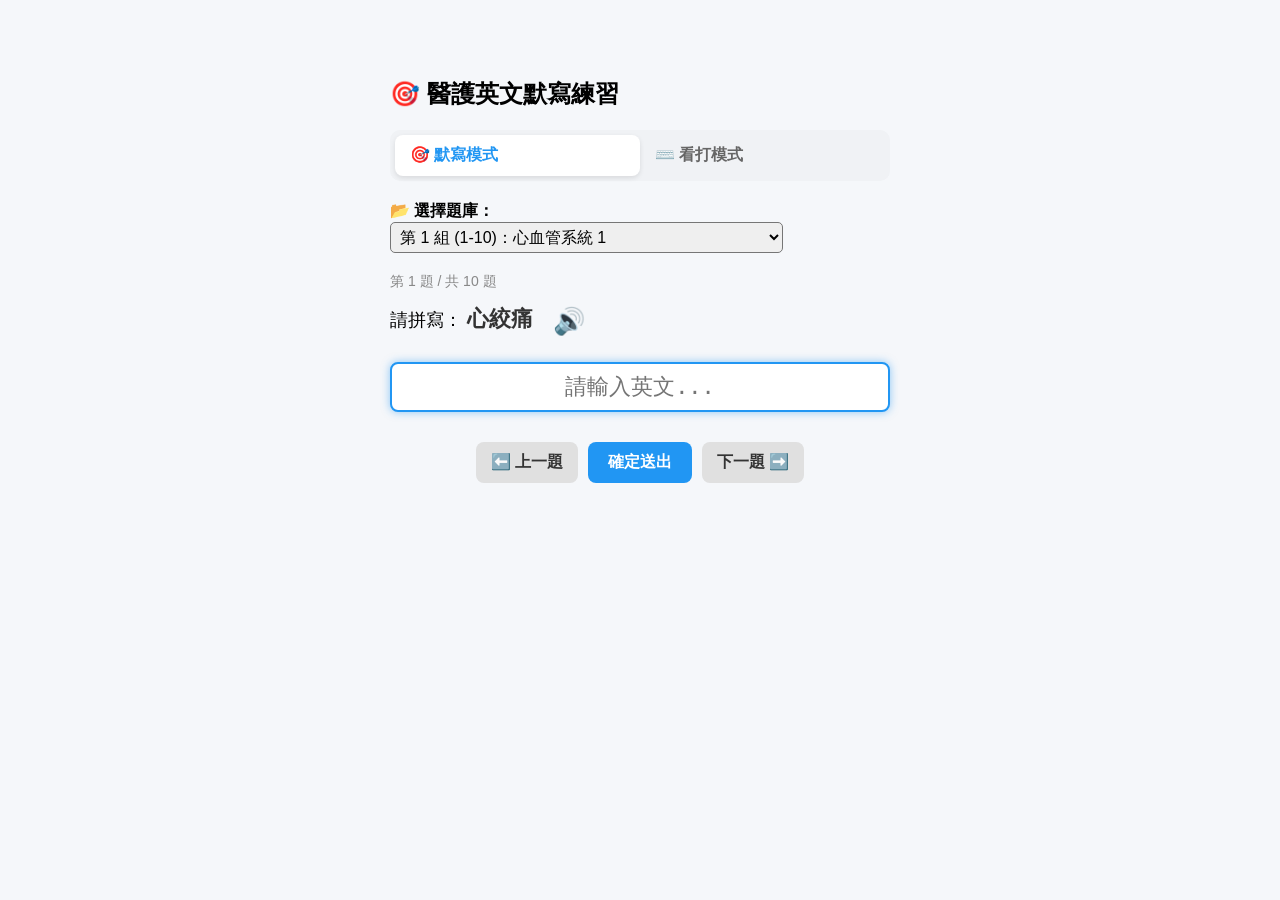
<file: index.html>
<!DOCTYPE html>
<html lang="zh-TW">
<head>
  <meta charset="UTF-8">
  <meta name="viewport" content="width=device-width, initial-scale=1.0">
  <title>醫護英文默寫練習</title>
  <link rel="stylesheet" href="en.css">
</head>
<body>

  <div class="app-wrapper">
    <h2>🎯 醫護英文默寫練習</h2>
    <div class="mode-switch">
      <a href="index.html" class="mode-btn active">🎯 默寫模式</a>
      <a href="typing.html" class="mode-btn">⌨️ 看打模式</a>
    </div>

    <div class="group-selector" style="margin-bottom: 20px;">
      <label for="groupSelect" style="font-weight: bold; font-size: 16px;">📂 選擇題庫：</label>
      <select id="groupSelect" style="padding: 5px; font-size: 16px; border-radius: 5px;"></select>
    </div>

    <div id="progressText" class="progress-text">題目載入中...</div>
    
<div class="question-card">
      <span class="label">請拼寫：</span>
      <span id="chineseHint" class="hint-text">正在載入題目...</span>
      <button id="speakBtn" class="speak-btn" title="播放發音">🔊</button>
    </div>

    <div id="inputContainer" class="input-container"></div>
    
    <div class="control-panel">
      <button id="prevBtn" class="nav-btn">⬅️ 上一題</button>
      <button id="checkBtn" class="check-btn">確定送出</button>
      <button id="retryBtn" class="nav-btn" style="display: none;">🔄 重新練習</button>
      <button id="nextBtn" class="nav-btn">下一題 ➡️</button>
    </div>

    <p id="successMessage" class="success-msg"></p>
    <p id="correctAnswerMsg" class="answer-msg"></p>
  </div>

  <script src="words.js"></script>
  <script src="en.js"></script>
</body>
</html>
</file>
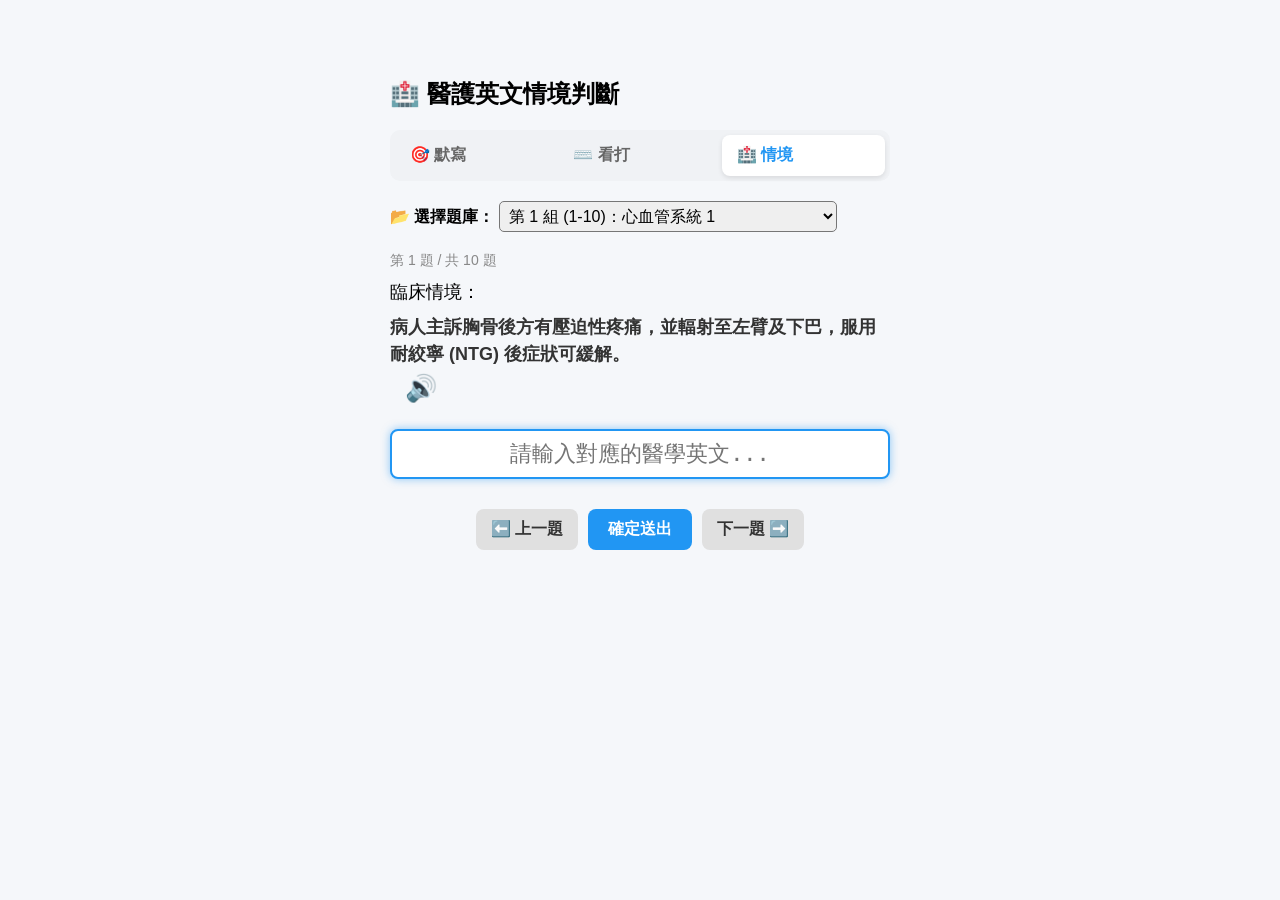
<file: scenario.html>
<!DOCTYPE html>
<html lang="zh-TW">
<head>
  <meta charset="UTF-8">
  <meta name="viewport" content="width=device-width, initial-scale=1.0">
  <title>醫護英文情境判斷練習</title>
  <link rel="stylesheet" href="en.css">
</head>
<body>

  <div class="app-wrapper">
    <h2>🏥 醫護英文情境判斷</h2>
    
    <div class="mode-switch">
      <a href="index.html" class="mode-btn">🎯 默寫</a>
      <a href="typing.html" class="mode-btn">⌨️ 看打</a>
      <a href="scenario.html" class="mode-btn active">🏥 情境</a>
    </div>

    <div class="group-selector" style="margin-bottom: 20px;">
      <label for="groupSelect" style="font-weight: bold; font-size: 16px;">📂 選擇題庫：</label>
      <select id="groupSelect" style="padding: 5px; font-size: 16px; border-radius: 5px;"></select>
    </div>

    <div id="progressText" class="progress-text">題目載入中...</div>
    
    <div class="question-card">
      <span class="label">臨床情境：</span>
      <br>
      <span id="chineseHint" class="hint-text" style="font-size: 18px; display: inline-block; margin-top: 10px; text-align: left; line-height: 1.5;">正在載入題目...</span>
      <button id="speakBtn" class="speak-btn" title="播放發音">🔊</button>
    </div>

    <div id="inputContainer" class="input-container"></div>
    
    <div class="control-panel">
      <button id="prevBtn" class="nav-btn">⬅️ 上一題</button>
      <button id="checkBtn" class="check-btn">確定送出</button>
      <button id="nextBtn" class="nav-btn">下一題 ➡️</button>
    </div>

    <p id="successMessage" class="success-msg"></p>
    <p id="correctAnswerMsg" class="answer-msg"></p>
  </div>

  <script src="words.js"></script>
  <script src="scenario.js"></script>
</body>
</html>
</file>
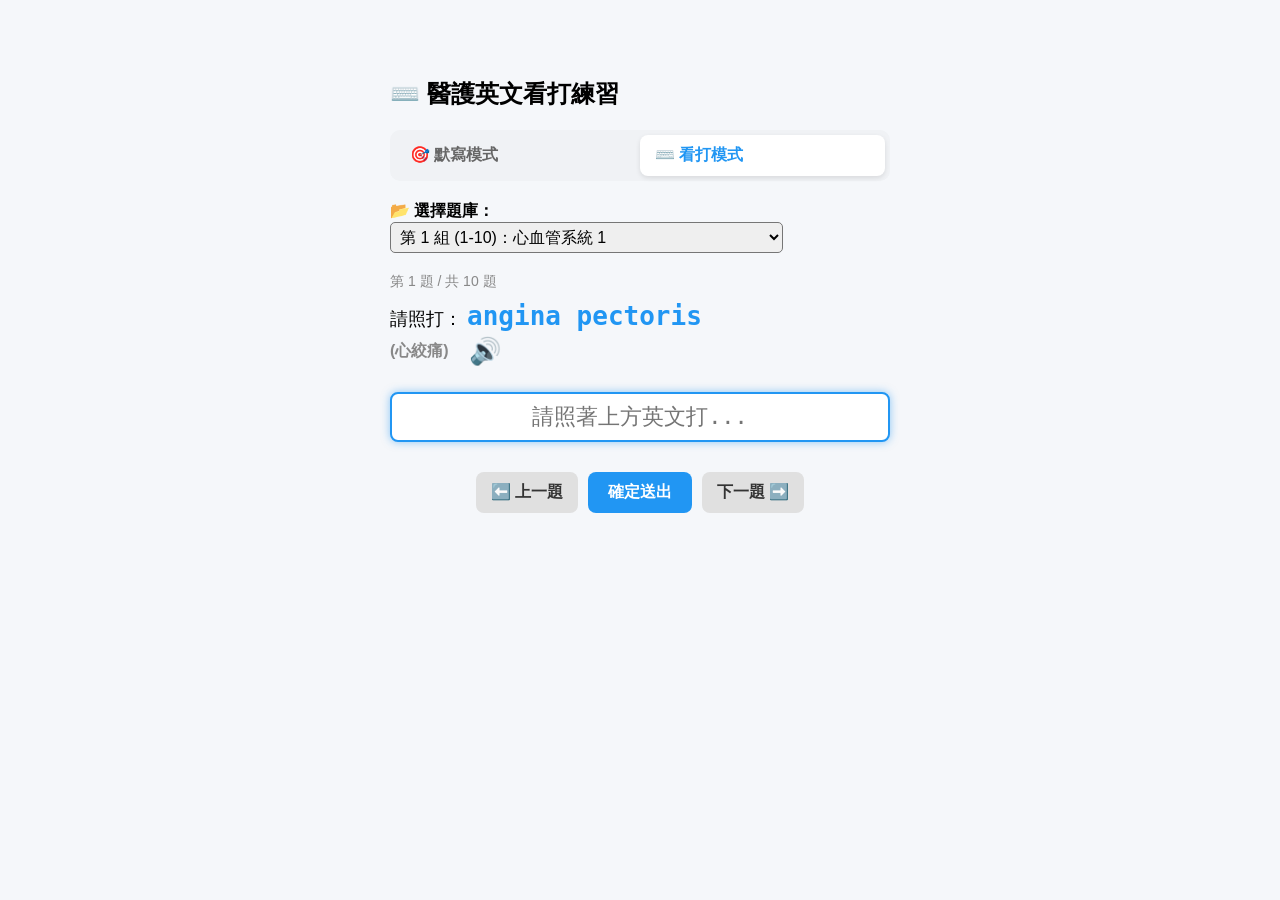
<file: typing.html>
<!DOCTYPE html>
<html lang="zh-TW">
<head>
  <meta charset="UTF-8">
  <meta name="viewport" content="width=device-width, initial-scale=1.0">
  <title>醫護英文看打練習</title>
  <link rel="stylesheet" href="en.css">
</head>
<body>

  <div class="app-wrapper">
    <h2>⌨️ 醫護英文看打練習</h2>
    <div class="mode-switch">
      <a href="index.html" class="mode-btn">🎯 默寫模式</a>
      <a href="typing.html" class="mode-btn active">⌨️ 看打模式</a>
    </div>

    <div class="group-selector" style="margin-bottom: 20px;">
      <label for="groupSelect" style="font-weight: bold; font-size: 16px;">📂 選擇題庫：</label>
      <select id="groupSelect" style="padding: 5px; font-size: 16px; border-radius: 5px;"></select>
    </div>
    
    <div id="progressText" class="progress-text">題目載入中...</div>
    
<div class="question-card">
      <span class="label">請照打：</span>
      <span id="chineseHint" class="hint-text">正在載入題目...</span>
      <button id="speakBtn" class="speak-btn" title="播放發音">🔊</button>
    </div>

    <div id="inputContainer" class="input-container"></div>
    
    <div class="control-panel">
      <button id="prevBtn" class="nav-btn">⬅️ 上一題</button>
      <button id="checkBtn" class="check-btn">確定送出</button>
      <button id="nextBtn" class="nav-btn">下一題 ➡️</button>
    </div>

<p id="successMessage" class="success-msg"></p>
    <p id="correctAnswerMsg" class="answer-msg"></p>
  </div>

  <script src="words.js"></script>
  <script src="typing.js?v=2"></script>
</body>
</html>
</file>
<file: en.css>
body {
  font-family: sans-serif;
  display: flex;
  justify-content: center;
  padding-top: 50px;
  background-color: #f5f7fa;
}

.app-wrapper {
  width: 90%;
  max-width: 500px;
  box-sizing: borswi-box;
}

.progress-text { font-size: 14px; color: #888; margin-bottom: 10px; }
.question-card { margin-bottom: 20px; font-size: 18px; }
.hint-text { font-weight: bold; color: #333; font-size: 22px; }

/* --- 核心修改：普通輸入框的樣式 --- */
.input-container { 
  margin-top: 20px; 
  margin-bottom: 30px;
}

.word-input {
  width: 100%; /* 🌟 讓輸入框填滿整個白色卡片，手指更好點擊 */
  height: 50px;
  font-size: 22px; /* 字體稍微調小一點點，避免在手機上過大 */
  padding: 5px 15px;
  border: 2px solid #ddd;
  border-radius: 8px;
  text-align: center;
  outline: none;
  transition: all 0.2s ease;
  box-sizing: border-box;
  font-family: monospace;
}

.word-input:focus {
  border-color: #2196f3;
  box-shadow: 0 0 8px rgba(33, 150, 243, 0.5);
}

.word-input.correct { 
  color: #4caf50; 
  border-color: #4caf50; 
  background-color: #e8f5e9; 
}

.word-input.wrong { 
  color: #f44336; 
  border-color: #f44336; 
  background-color: #ffebee; 
}
/* --------------------------------- */

.control-panel {
  display: flex;
  justify-content: center;
  gap: 10px;
  margin-top: 20px;
}

.check-btn {
  padding: 10px 20px;
  font-size: 16px;
  background-color: #2196f3;
  color: white;
  border: none;
  border-radius: 8px;
  cursor: pointer;
  font-weight: bold;
}
.check-btn:hover { background-color: #1976d2; }

.nav-btn {
  padding: 10px 15px;
  font-size: 16px;
  background-color: #e0e0e0;
  color: #333;
  border: none;
  border-radius: 8px;
  cursor: pointer;
  font-weight: bold;
}
.nav-btn:hover { background-color: #d5d5d5; }

.success-msg { font-size: 18px; font-weight: bold; margin-top: 25px; min-height: 24px; }
.answer-msg { font-size: 18px; font-weight: bold; margin-top: 10px; color: #333; }
.correct-text { color: #4caf50; }
.wrong-text { color: #f44336; }
/* --- 模式切換按鈕樣式 --- */
.mode-switch {
  display: flex;
  justify-content: center;
  background-color: #f0f2f5;
  padding: 5px;
  border-radius: 10px;
  margin-bottom: 20px;
}

.mode-btn {
  flex: 1;
  padding: 10px 15px;
  text-decoration: none;
  color: #666;
  font-weight: bold;
  font-size: 16px;
  border-radius: 8px;
  transition: all 0.3s ease;
  cursor: pointer;
}

.mode-btn:hover {
  background-color: #e4e6e9;
}

.mode-btn.active {
  background-color: #ffffff;
  color: #2196f3;
  box-shadow: 0 2px 5px rgba(0,0,0,0.1);
}
/* --- 發音按鈕樣式 --- */
.speak-btn {
  background: none;
  border: none;
  font-size: 26px;
  cursor: pointer;
  margin-left: 10px;
  vertical-align: middle;
  transition: transform 0.2s ease;
  padding: 5px;
}

.speak-btn:hover {
  transform: scale(1.2); /* 滑鼠游標移過去時會放大一點點 */
}
</file>
